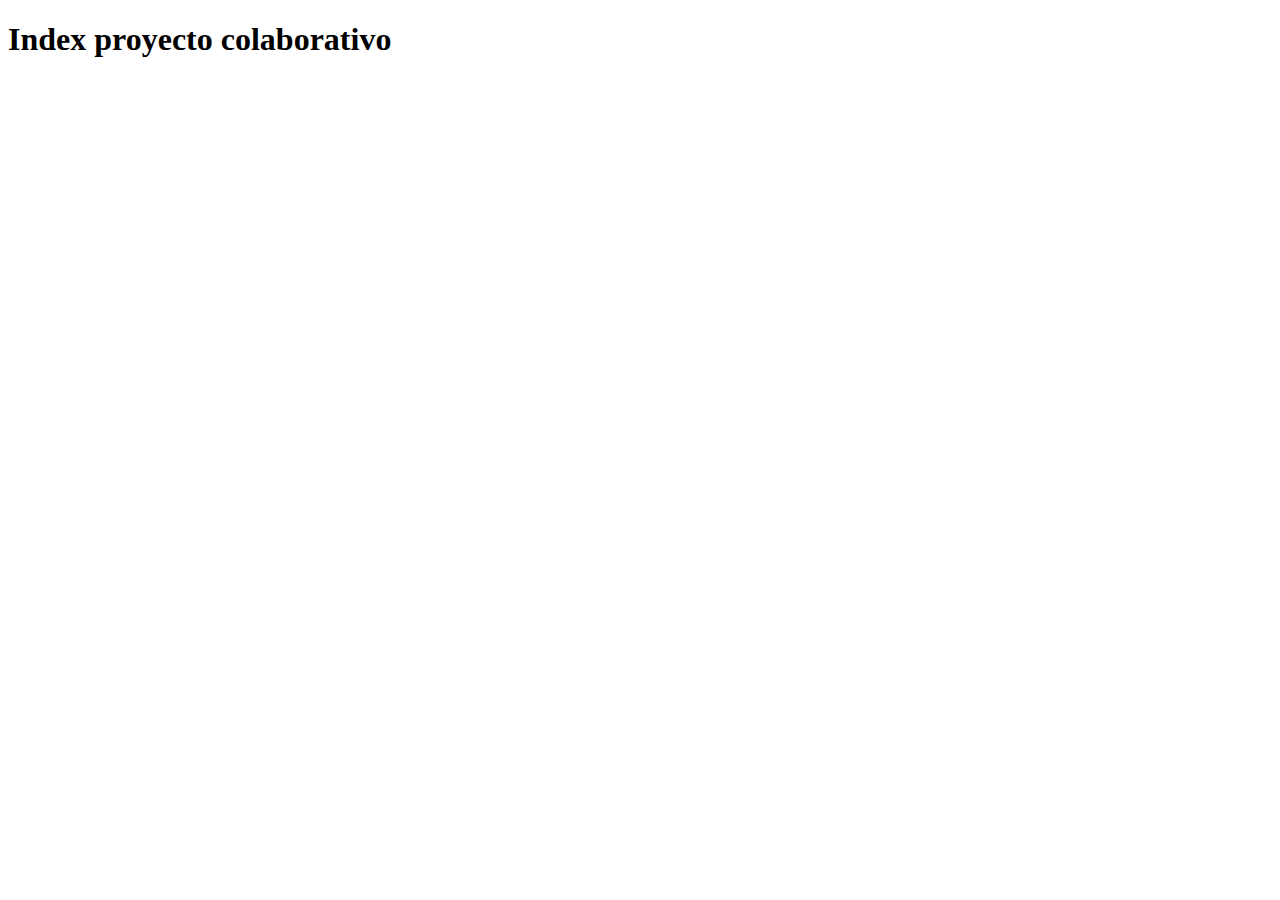
<file: index.html>
<!DOCTYPE html>
<html lang="es">
<head>
    <meta charset="UTF-8">
    <meta http-equiv="X-UA-Compatible" content="IE=edge">
    <meta name="viewport" content="width=device-width, initial-scale=1.0">
    <title>Index proyecto colaborativo</title>
</head>
<body>
    <h1>Index proyecto colaborativo</h1>    
</body>
</html>
</file>
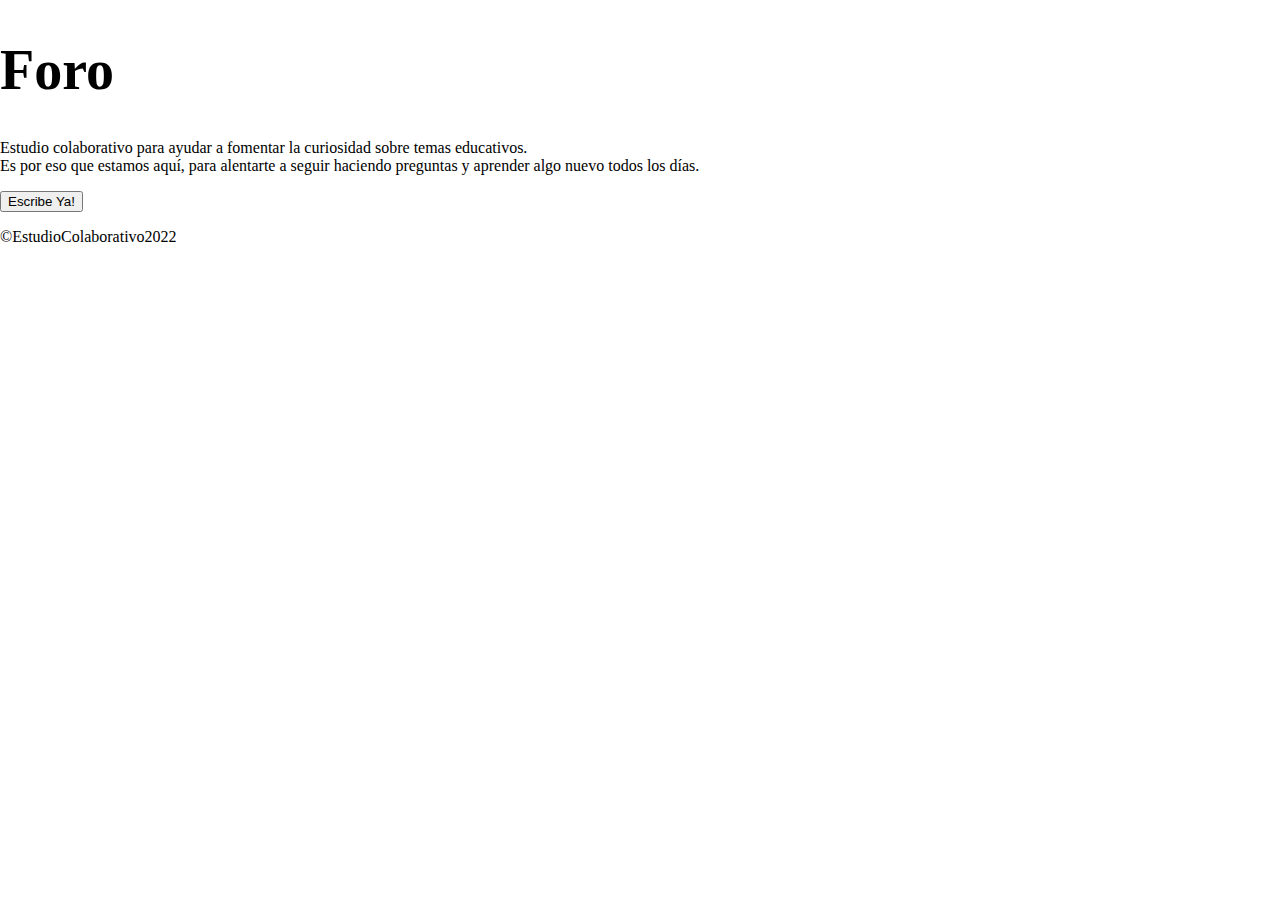
<file: Foro/index.html>
<!DOCTYPE html>
<html lang="en">
<head>
   
    <title>Foro</title>
<link rel="stylesheet" href="index.css">




</head>
<body>
    
    <section>
        <h1>Foro</h1>
        <p>
        Estudio colaborativo para ayudar a fomentar la curiosidad sobre temas educativos. <br>Es por eso que estamos aquí,
        para alentarte a seguir haciendo preguntas y aprender algo nuevo todos los días.
       
        </p>

    </section>
    <button>Escribe Ya!</button>
 <footer>
    <div class="container">
        <p>&copy;EstudioColaborativo2022</p>
    </div>

    </div>
 </footer>
</body>
</html>
</file>
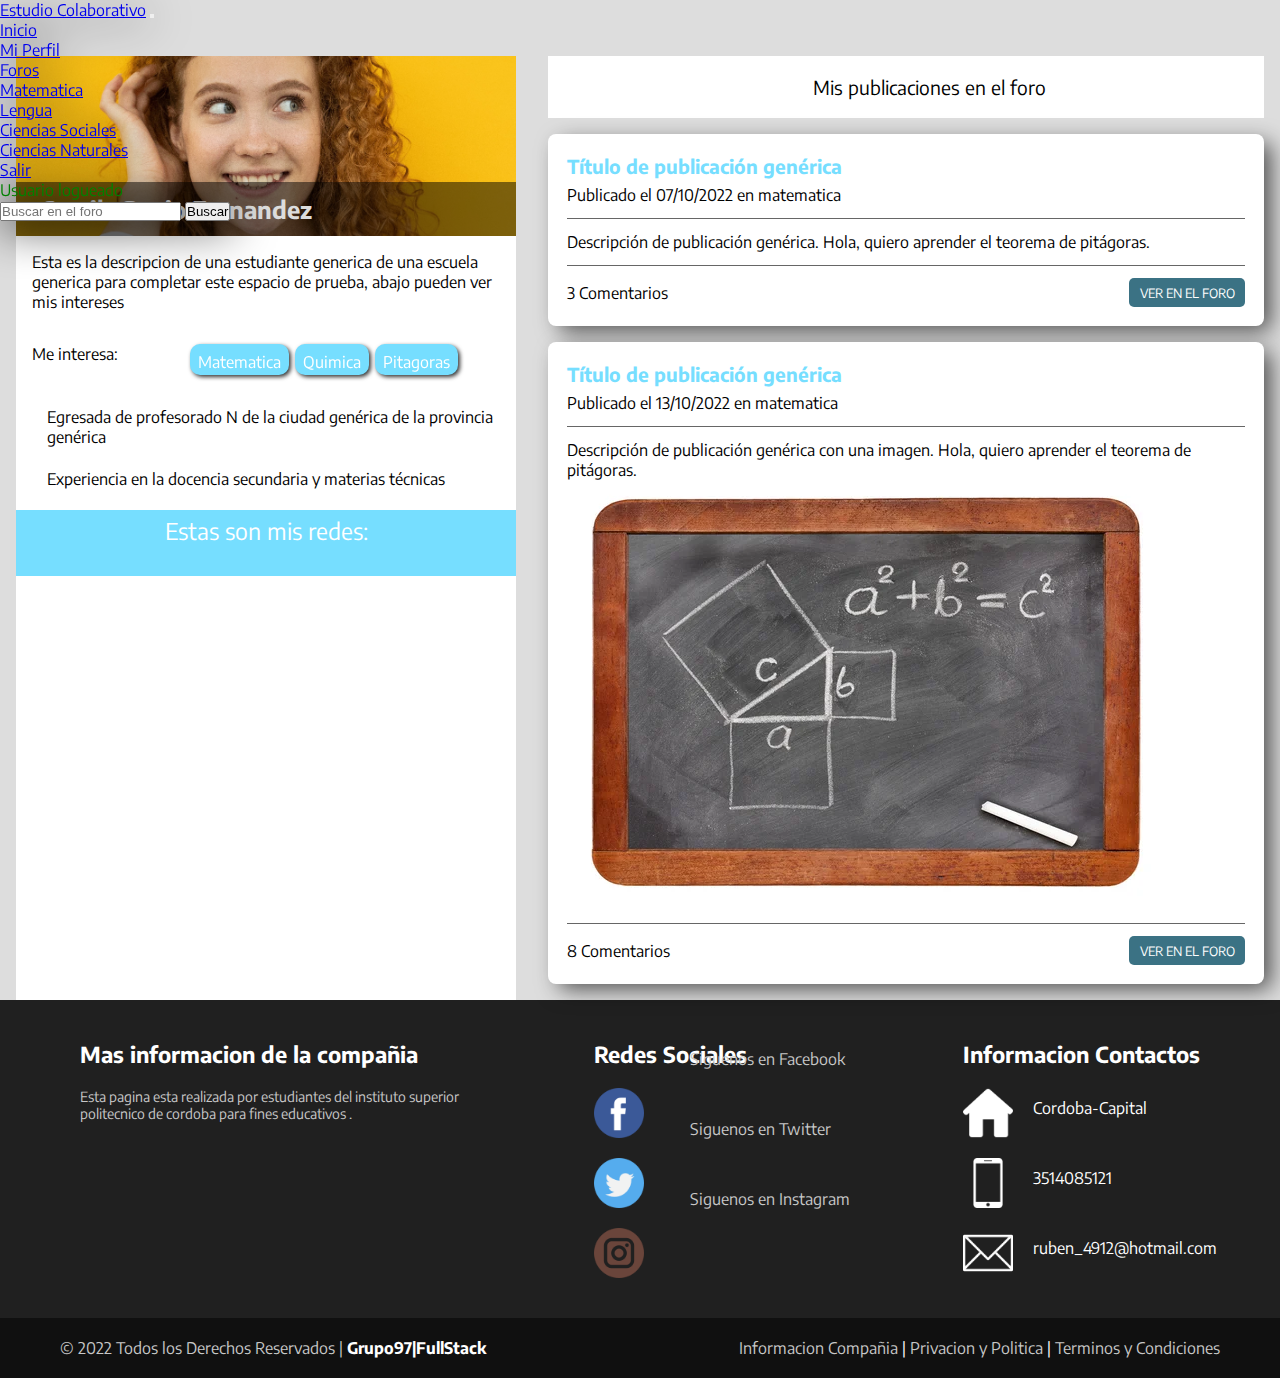
<file: index-loged.html>
<!DOCTYPE html>
<html lang="es">
<head>
    <meta charset="UTF-8">
    <meta http-equiv="X-UA-Compatible" content="IE=edge">
    <meta name="viewport" content="width=device-width, initial-scale=1.0">
    <title>Camila Rocio Fernandez - Estudio Colaborativo</title>
    
    <!--Bootstrap-->
    <link href="https://cdn.jsdelivr.net/npm/bootstrap@5.2.2/dist/css/bootstrap.min.css" rel="stylesheet" integrity="sha384-Zenh87qX5JnK2Jl0vWa8Ck2rdkQ2Bzep5IDxbcnCeuOxjzrPF/et3URy9Bv1WTRi" crossorigin="anonymous">
    <script src="https://cdn.jsdelivr.net/npm/bootstrap@5.2.2/dist/js/bootstrap.bundle.min.js" integrity="sha384-OERcA2EqjJCMA+/3y+gxIOqMEjwtxJY7qPCqsdltbNJuaOe923+mo//f6V8Qbsw3" crossorigin="anonymous"></script>
    
    <!--google fonts-->
    <link rel="preconnect" href="https://fonts.googleapis.com">
    <link rel="preconnect" href="https://fonts.gstatic.com" crossorigin>
    <link href="https://fonts.googleapis.com/css2?family=Encode+Sans:wght@300;500;700&display=swap" rel="stylesheet">
    
    <!--fontawesome icons-->
    <link rel="stylesheet" href="https://cdnjs.cloudflare.com/ajax/libs/font-awesome/6.2.0/css/all.min.css" integrity="sha512-xh6O/CkQoPOWDdYTDqeRdPCVd1SpvCA9XXcUnZS2FmJNp1coAFzvtCN9BmamE+4aHK8yyUHUSCcJHgXloTyT2A==" crossorigin="anonymous" referrerpolicy="no-referrer" />

    <!--mis estilos-->
    <link rel="stylesheet" href="estilos.css">

</head>
<body>
    

    <!--CABECERA EMPIEZA-->
    <header class="cabecera">
        <nav class="navbar navbar-expand-lg bg-light px-4">
            <div class="container-fluid">
                <a class="navbar-brand" href="#">Estudio Colaborativo</a>
                <button class="navbar-toggler" type="button" data-bs-toggle="collapse" data-bs-target="#navbarSupportedContent" aria-controls="navbarSupportedContent" aria-expanded="false" aria-label="Toggle navigation">
                <span class="navbar-toggler-icon"></span>
                </button>
                <div class="collapse navbar-collapse" id="navbarSupportedContent">
                <ul class="navbar-nav me-auto mb-2 mb-lg-0">
                    <li class="nav-item">
                    <a class="nav-link active" aria-current="page" href="#">Inicio</a>
                    </li>
                    <li class="nav-item">
                    <a class="nav-link" href="#">Mi Perfil</a>
                    </li>                        
                    <li class="nav-item dropdown">
                    <a class="nav-link dropdown-toggle" href="#" role="button" data-bs-toggle="dropdown" aria-expanded="false">
                        Foros
                    </a>
                    <ul class="dropdown-menu">
                        <li><a class="dropdown-item" href="#">Matematica</a></li>
                        <li><a class="dropdown-item" href="#">Lengua</a></li>
                        <li><a class="dropdown-item" href="#">Ciencias Sociales</a></li>
                        <li><a class="dropdown-item" href="#">Ciencias Naturales</a></li>                                               
                    </ul>
                    </li>
                    <li class="nav-item">
                        <a class="nav-link" href="index.html">Salir
                            <i class="fa-solid fa-arrow-right-from-bracket"></i>
                        </a>
                    </li>                        
                </ul>
                <p style = "color: green; ">Usuario logueado</p>
                <form class="d-flex" role="search">
                    <input class="form-control me-2" type="search" placeholder="Buscar en el foro" aria-label="Search">
                    <button class="btn btn-outline-success" type="submit">Buscar</button>
                </form>
                </div>
            </div>
            </nav>
    </header>
    <!--CABECERA termina-->

    <main class="contenedor-flex">
        <article class="personal">
            <section class="personal__cabecera">
                <img  class="personal__cabecera__imagen" 
                    id = "usuario-foto-perfil"
                    src="imgs/camila-perfil.jpg" 
                    alt="foto de perfil de camila fernandez"                    
                    >
                <h1 class="personal__cabecera__titulo"
                    id = "usuario-nombre-apellido">
                    Camila Rocio Fernandez
                </h1>
            </section>
            
            <section class="personal__descripcion ">
                <p class="personal__descripcion__p">
                    Esta es la descripcion de una estudiante generica de una escuela generica para completar este espacio de prueba, abajo pueden ver mis intereses
                </p>
            </section>
            <section class="personal__intereses ">
                <p class="personal__intereses_p">
                    Me interesa: 
                </p>
                <a href="#" class="personal__intereses_btn">
                    Matematica
                </a>
                <a  href="#" class="personal__intereses_btn">
                    Quimica
                </a>
                <a href="#"  class="personal__intereses_btn">
                    Pitagoras
                </a>
            </section>
            <section class="personal__experiencia ">
                <div class="personal__experiencia__item">                        
                    <i class="fa-solid fa-graduation-cap personal__experiencia__item__icon"></i>
                    <p class="personal__experiencia__item__texto">
                        Egresada de profesorado N de la ciudad genérica de la provincia genérica
                    </p>
                </div>
                <div class="personal__experiencia__item">                        
                    <i class="fa-solid fa-school personal__experiencia__item__icon"></i>
                    <p class="personal__experiencia__item__texto">
                    Experiencia en la docencia secundaria y materias técnicas
                    </p>
                </div>
            </section>
            
            <section class="personal__redes">
                <p class="personal__redes__titulo">
                    Estas son mis redes:
                </p>
                <div class="personal__redes__enlaces">
                    <div class="personal__redes__enlaces__item">
                        <a href="#facebook" class="personal__redes__enlaces__enlace">
                            <i class="fa-brands fa-facebook personal__redes__enlaces__enlace__icon"></i>
                        </a>
                    </div>                        
                    <div class="personal__redes__enlaces__item">
                        <a href="#facebook" class="personal__redes__enlaces__enlace">
                            <i class="fa-regular fa-envelope personal__redes__enlaces__enlace__icon"></i>
                        </a>
                    </div>
                    <div class="personal__redes__enlaces__item">
                        <a href="#facebook" class="personal__redes__enlaces__enlace">
                            <i class="fa-brands fa-github personal__redes__enlaces__enlace__icon"></i>
                        </a>
                    </div>                        
                    <div class="personal__redes__enlaces__item">
                        <a href="#facebook" class="personal__redes__enlaces__enlace">
                            <i class="fa-solid fa-globe  personal__redes__enlaces__enlace__icon"></i>
                        </a>
                    </div>
                </div>
            </section>
            
        </article>
        <article class="publicaciones">
            <section class="publicaciones__cabecera">
                <i class="fa-solid fa-bullhorn publicaciones__cabecera__icon"></i>
                <p class="publicaciones__cabecera__texto">
                    Mis publicaciones en el foro
                </p>
            </section>
            <section class="publicaciones__container ">
                <div class="publicaciones__container__item">
                    <h3 class="publicaciones__container__item__titulo">
                        Título de publicación genérica
                    </h3>
                    <p class="publicaciones__container__item__subtitulo ">
                        Publicado el <span id="publicacion-fecha">07/10/2022 </span>
                         en <span id="publicacion-categoria"> matematica </span>                          
                    </p>
                    <div class="publicaciones__container__item__contenido ">
                        <p class="publicaciones__container__item__text">
                            Descripción de publicación genérica. Hola, quiero aprender el teorema de pitágoras.
                        </p>                        
                    </div>
                    <div class="publicaciones__container__item__info">
                        <p class="publicaciones__container__item__info__comentarios" 
                            id="publicacion-comentarios">
                            3 Comentarios
                        </p>
                        <a href="#" class="publicaciones__container__item__info__btn"> ver en el foro</a>
                    </div>
                </div>
                <div class="publicaciones__container__item">
                    <h3 class="publicaciones__container__item__titulo">
                        Título de publicación genérica
                    </h3>
                    <p class="publicaciones__container__item__subtitulo ">
                        Publicado el <span id="publicacion-fecha">13/10/2022 </span>
                         en <span id="publicacion-categoria"> matematica </span>                          
                    </p>
                    <div class="publicaciones__container__item__contenido ">
                        <p class="publicaciones__container__item__text">
                            Descripción de publicación genérica con una imagen. Hola, quiero aprender el teorema de pitágoras.
                        </p>
                        
                        <img src="./imgs/imagen-posteo.jpg" alt="" class="publicaciones__container__item__contenido__img">
                        
                    </div>
                    <div class="publicaciones__container__item__info">
                        <p class="publicaciones__container__item__info__comentarios" 
                            id="publicacion-comentarios">
                            8 Comentarios
                        </p>
                        <a href="#" class="publicaciones__container__item__info__btn"> ver en el foro</a>
                    </div>
                </div>
            </section>
        </article>
    </main>

    <!--FOOTER ISAIS Empieza - hay que copiar el css y las 6 imagenes que enlaza-->
    <footer>    
        <div class="container-footer-all">    
            <div class="container-body">    
                <div class="colum1">
                    <h1>Mas informacion de la compañia</h1>    
                    <p>Esta pagina esta realizada por estudiantes del instituto
                        superior politecnico de cordoba para fines educativos .
                    </p>    
                </div>    
                <div class="colum2">    
                    <h1>Redes Sociales</h1>    
                    <div class="row">
                        <img src="imgs/imagen-facebok.png">
                        <label>Siguenos en Facebook</label>
                    </div>
                    <div class="row">
                        <img src="imgs/imagen-twiter.png">
                        <label>Siguenos en Twitter</label>
                    </div>
                    <div class="row">
                        <img src="imgs/imagen-instagram.png">
                        <label>Siguenos en Instagram</label>
                    </div>  
                </div>    
                <div class="colum3">    
                    <h1>Informacion Contactos</h1>    
                    <div class="row2">
                        <img src="imgs/imegen-house.png">
                        <label>Cordoba-Capital</label>
                    </div>    
                    <div class="row2">
                        <img src="imgs/imagen-celular.png">
                        <label>3514085121</label>
                    </div>    
                    <div class="row2">
                        <img src="imgs/imagen-contacto.png">
                        <label>ruben_4912@hotmail.com</label>
                    </div>    
                </div>    
            </div>    
        </div>    
        <div class="container-footer">
            <div class="footer">
                <div class="copyright">
                    © 2022 Todos los Derechos Reservados | <a>Grupo97|FullStack</a>
                </div>    
                <div class="information">
                    <a href="">Informacion Compañia</a> | 
                    <a href="">Privacion y Politica</a> | 
                    <a href="">Terminos y Condiciones</a>
                </div>
            </div>    
        </div>    
    </footer>
    <!--FOOTER ISAIS Termina-->

</body>
</html>
</file>
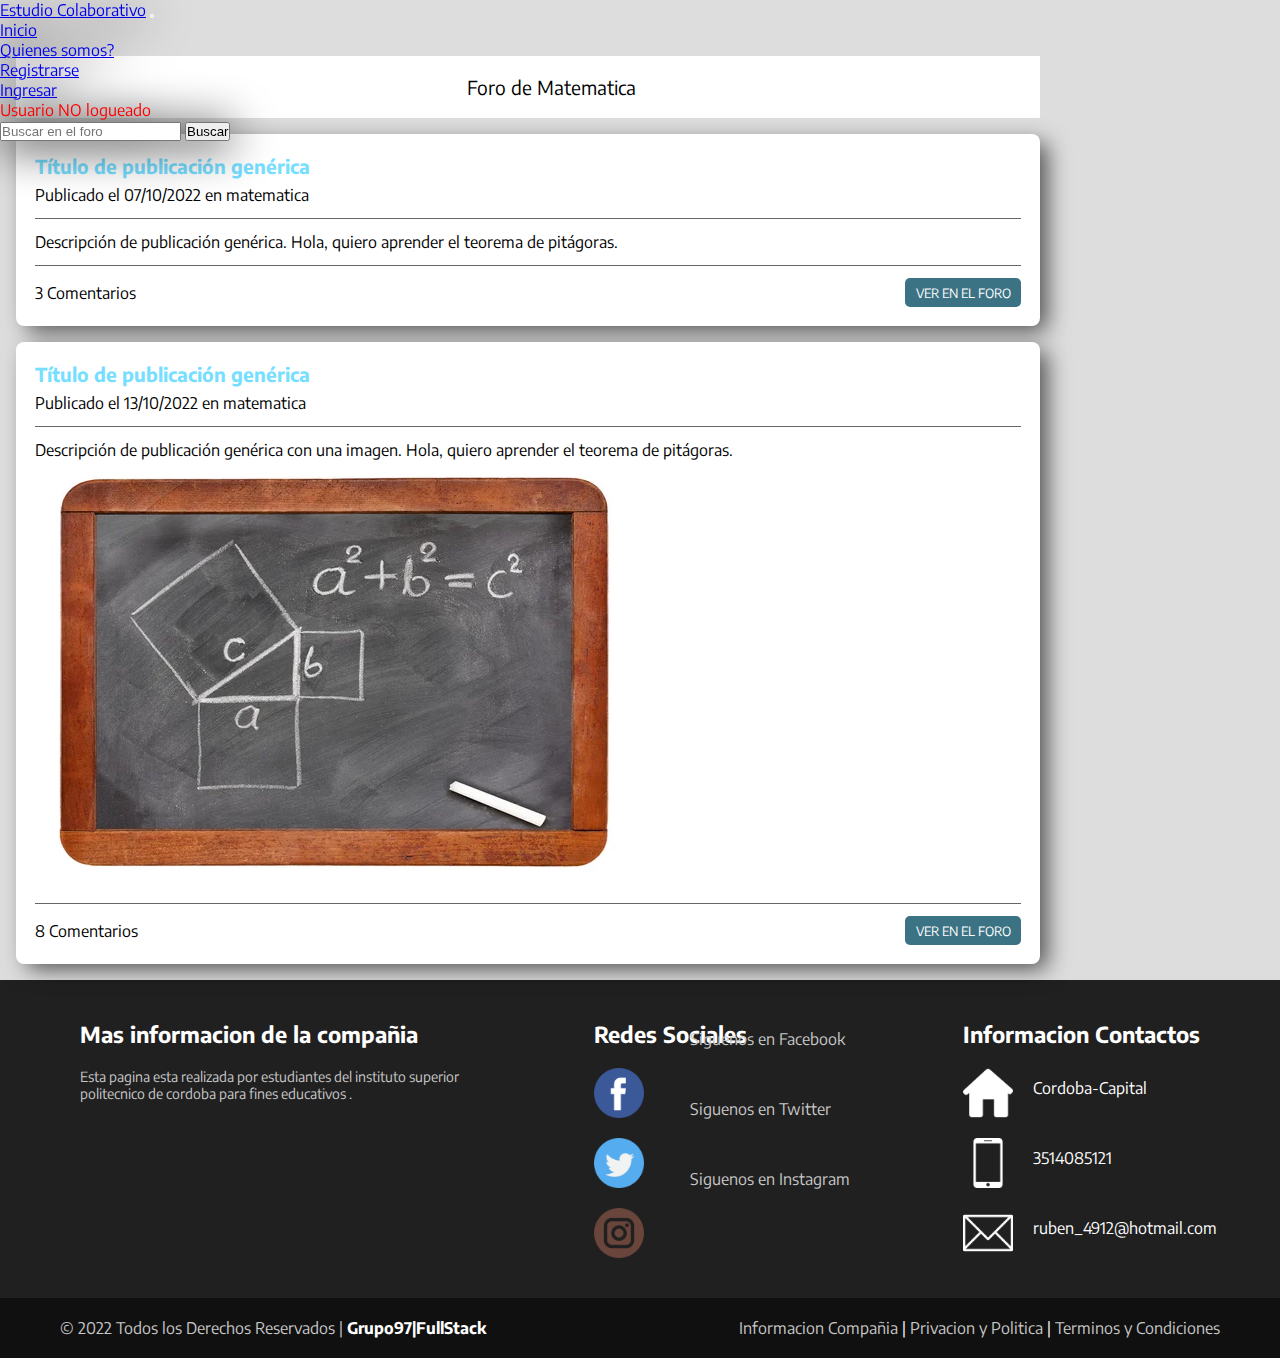
<file: post.html>
<!DOCTYPE html>
<html lang="es">
<head>
    <meta charset="UTF-8">
    <meta http-equiv="X-UA-Compatible" content="IE=edge">
    <meta name="viewport" content="width=device-width, initial-scale=1.0">
    <title>Camila Rocio Fernandez - Estudio Colaborativo</title>
    
    <!--Bootstrap-->
    <link href="https://cdn.jsdelivr.net/npm/bootstrap@5.2.2/dist/css/bootstrap.min.css" rel="stylesheet" integrity="sha384-Zenh87qX5JnK2Jl0vWa8Ck2rdkQ2Bzep5IDxbcnCeuOxjzrPF/et3URy9Bv1WTRi" crossorigin="anonymous">
    <script src="https://cdn.jsdelivr.net/npm/bootstrap@5.2.2/dist/js/bootstrap.bundle.min.js" integrity="sha384-OERcA2EqjJCMA+/3y+gxIOqMEjwtxJY7qPCqsdltbNJuaOe923+mo//f6V8Qbsw3" crossorigin="anonymous"></script>
    
    <!--google fonts-->
    <link rel="preconnect" href="https://fonts.googleapis.com">
    <link rel="preconnect" href="https://fonts.gstatic.com" crossorigin>
    <link href="https://fonts.googleapis.com/css2?family=Encode+Sans:wght@300;500;700&display=swap" rel="stylesheet">
    
    <!--fontawesome icons-->
    <link rel="stylesheet" href="https://cdnjs.cloudflare.com/ajax/libs/font-awesome/6.2.0/css/all.min.css" integrity="sha512-xh6O/CkQoPOWDdYTDqeRdPCVd1SpvCA9XXcUnZS2FmJNp1coAFzvtCN9BmamE+4aHK8yyUHUSCcJHgXloTyT2A==" crossorigin="anonymous" referrerpolicy="no-referrer" />

    <!--mis estilos-->
    <link rel="stylesheet" href="estilos.css">

</head>
<body>
    
    <!--CABECERA EMPIEZA-->
    <header class="cabecera">
        <nav class="navbar navbar-expand-lg bg-light px-4">
            <div class="container-fluid">
                <a class="navbar-brand" href="#">Estudio Colaborativo</a>
                <button class="navbar-toggler" type="button" data-bs-toggle="collapse" data-bs-target="#navbarSupportedContent" aria-controls="navbarSupportedContent" aria-expanded="false" aria-label="Toggle navigation">
                <span class="navbar-toggler-icon"></span>
                </button>
                <div class="collapse navbar-collapse" id="navbarSupportedContent">
                <ul class="navbar-nav me-auto mb-2 mb-lg-0">
                    <li class="nav-item">
                        <a class="nav-link active" aria-current="page" href="#">Inicio</a>
                    </li>       
                    <li class="nav-item">
                        <a class="nav-link active" aria-current="page" href="#">Quienes somos?</a>
                    </li>                                          
                    <li class="nav-item">
                        <a class="nav-link active" aria-current="page" href="#">Registrarse</a>
                    </li> 
                    <li class="nav-item">
                        <a class="nav-link" href="index-loged.html">Ingresar
                            <i class="fa-solid fa-arrow-right-to-bracket"></i>
                        </a>
                    </li>                        
                </ul>
                <p style = "color: red; ">Usuario NO logueado</p>
                <form class="d-flex" role="search">
                    <input class="form-control me-2" type="search" placeholder="Buscar en el foro" aria-label="Search">
                    <button class="btn btn-outline-success" type="submit">Buscar</button>
                </form>
                </div>
            </div>
            </nav>
    </header>
    <!--CABECERA termina-->

    <main class="contenedor-flex">

       <!--Aca vá el contenido principal-->
        <article class="publicaciones">
            <section class="publicaciones__cabecera">
                <i class="fa-solid fa-bullhorn publicaciones__cabecera__icon"></i>
                <p class="publicaciones__cabecera__texto">
                    Foro de Matematica
                </p>
            </section>
            <section class="publicaciones__container ">
                <div class="publicaciones__container__item">
                    <h3 class="publicaciones__container__item__titulo">
                        Título de publicación genérica
                    </h3>
                    <p class="publicaciones__container__item__subtitulo ">
                        Publicado el <span id="publicacion-fecha">07/10/2022 </span>
                         en <span id="publicacion-categoria"> matematica </span>                          
                    </p>
                    <div class="publicaciones__container__item__contenido ">
                        <p class="publicaciones__container__item__text">
                            Descripción de publicación genérica. Hola, quiero aprender el teorema de pitágoras.
                        </p>                        
                    </div>
                    <div class="publicaciones__container__item__info">
                        <p class="publicaciones__container__item__info__comentarios" 
                            id="publicacion-comentarios">
                            3 Comentarios
                        </p>
                        <a href="#" class="publicaciones__container__item__info__btn"> ver en el foro</a>
                    </div>
                </div>
                <div class="publicaciones__container__item">
                    <h3 class="publicaciones__container__item__titulo">
                        Título de publicación genérica
                    </h3>
                    <p class="publicaciones__container__item__subtitulo ">
                        Publicado el <span id="publicacion-fecha">13/10/2022 </span>
                         en <span id="publicacion-categoria"> matematica </span>                          
                    </p>
                    <div class="publicaciones__container__item__contenido ">
                        <p class="publicaciones__container__item__text">
                            Descripción de publicación genérica con una imagen. Hola, quiero aprender el teorema de pitágoras.
                        </p>
                        
                        <img src="./imgs/imagen-posteo.jpg" alt="" class="publicaciones__container__item__contenido__img">
                        
                    </div>
                    <div class="publicaciones__container__item__info">
                        <p class="publicaciones__container__item__info__comentarios" 
                            id="publicacion-comentarios">
                            8 Comentarios
                        </p>
                        <a href="#" class="publicaciones__container__item__info__btn"> ver en el foro</a>
                    </div>
                </div>
            </section>
            
        </article>
        
    </main>

 <!--FOOTER ISAIS Empieza - hay que copiar el css y las 6 imagenes que enlaza-->
    <footer>    
        <div class="container-footer-all">    
            <div class="container-body">    
                <div class="colum1">
                    <h1>Mas informacion de la compañia</h1>    
                    <p>Esta pagina esta realizada por estudiantes del instituto
                        superior politecnico de cordoba para fines educativos .
                    </p>    
                </div>    
                <div class="colum2">    
                    <h1>Redes Sociales</h1>    
                    <div class="row">
                        <img src="imgs/imagen-facebok.png">
                        <label>Siguenos en Facebook</label>
                    </div>
                    <div class="row">
                        <img src="imgs/imagen-twiter.png">
                        <label>Siguenos en Twitter</label>
                    </div>
                    <div class="row">
                        <img src="imgs/imagen-instagram.png">
                        <label>Siguenos en Instagram</label>
                    </div>  
                </div>    
                <div class="colum3">    
                    <h1>Informacion Contactos</h1>    
                    <div class="row2">
                        <img src="imgs/imegen-house.png">
                        <label>Cordoba-Capital</label>
                    </div>    
                    <div class="row2">
                        <img src="imgs/imagen-celular.png">
                        <label>3514085121</label>
                    </div>    
                    <div class="row2">
                        <img src="imgs/imagen-contacto.png">
                        <label>ruben_4912@hotmail.com</label>
                    </div>    
                </div>    
            </div>    
        </div>    
        <div class="container-footer">
            <div class="footer">
                <div class="copyright">
                    © 2022 Todos los Derechos Reservados | <a>Grupo97|FullStack</a>
                </div>    
                <div class="information">
                    <a href="">Informacion Compañia</a> | 
                    <a href="">Privacion y Politica</a> | 
                    <a href="">Terminos y Condiciones</a>
                </div>
            </div>    
        </div>    
    </footer>
<!--FOOTER ISAIS Termina-->

</body>
</html>
</file>
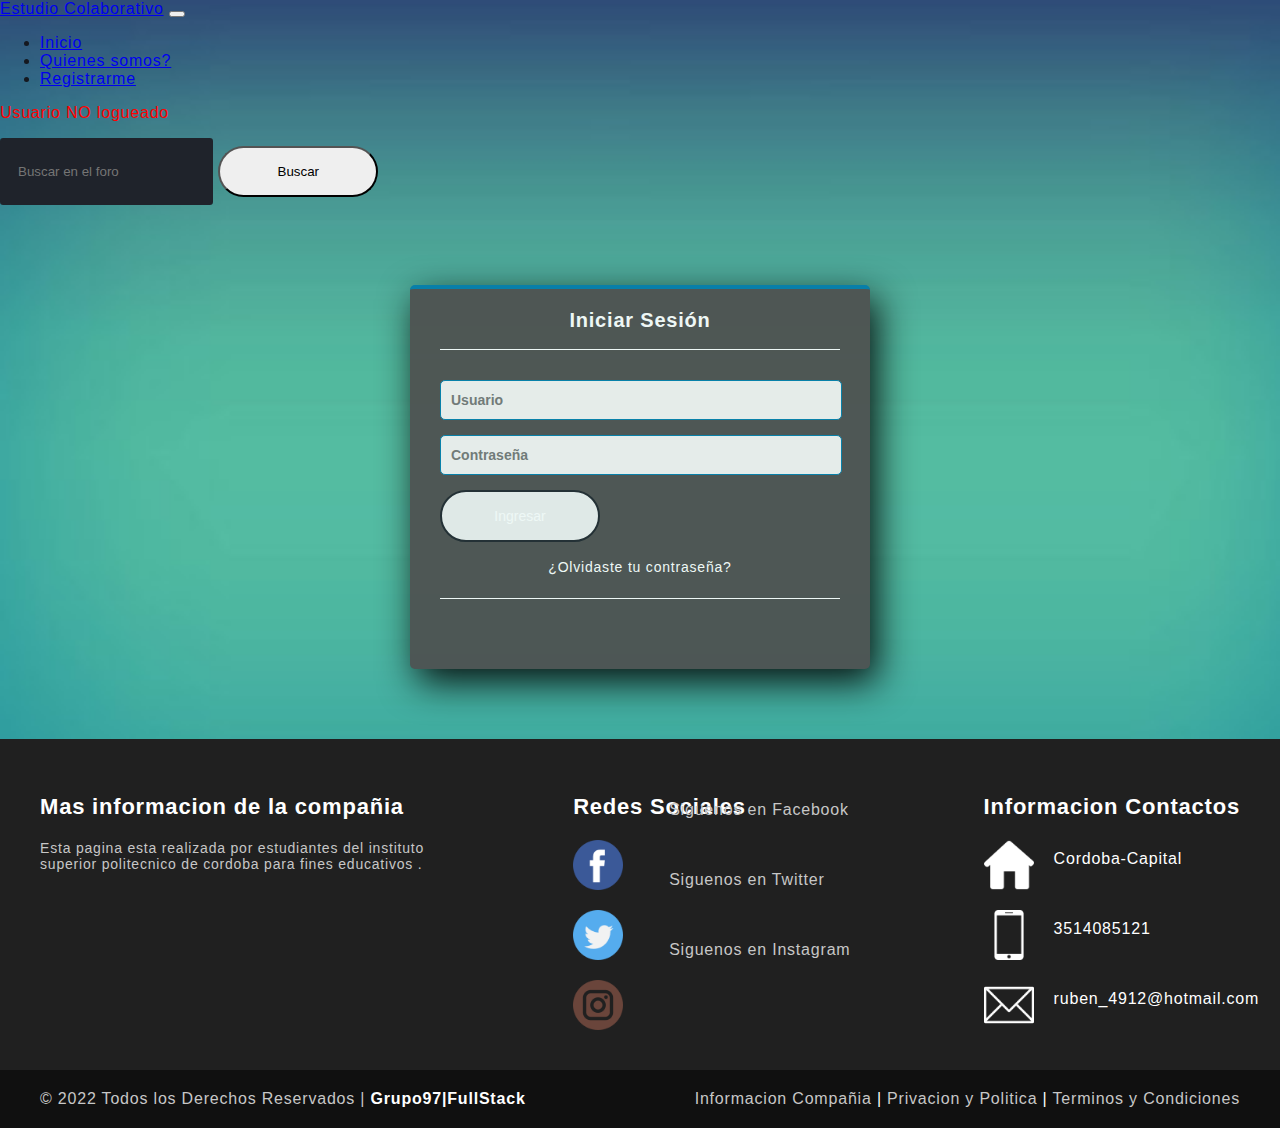
<file: 01.frontend/html/inicioSesionAgusClara.html>
<!DOCTYPE html>
<html lang="en" dir="ltr">
  <head>
    <meta charset="utf-8">
    <title>Iniciar Sesión</title>

     <!--Bootstrap-->
     <link href="https://cdn.jsdelivr.net/npm/bootstrap@5.2.2/dist/css/bootstrap.min.css" rel="stylesheet" integrity="sha384-Zenh87qX5JnK2Jl0vWa8Ck2rdkQ2Bzep5IDxbcnCeuOxjzrPF/et3URy9Bv1WTRi" crossorigin="anonymous">
     <script src="https://cdn.jsdelivr.net/npm/bootstrap@5.2.2/dist/js/bootstrap.bundle.min.js" integrity="sha384-OERcA2EqjJCMA+/3y+gxIOqMEjwtxJY7qPCqsdltbNJuaOe923+mo//f6V8Qbsw3" crossorigin="anonymous"></script>
     
     <!--google fonts-->
     <link rel="preconnect" href="https://fonts.googleapis.com">
     <link rel="preconnect" href="https://fonts.gstatic.com" crossorigin>
     <link href="https://fonts.googleapis.com/css2?family=Encode+Sans:wght@300;500;700&display=swap" rel="stylesheet">
     
     <!--fontawesome icons-->
     <link rel="stylesheet" href="https://cdnjs.cloudflare.com/ajax/libs/font-awesome/6.2.0/css/all.min.css" integrity="sha512-xh6O/CkQoPOWDdYTDqeRdPCVd1SpvCA9XXcUnZS2FmJNp1coAFzvtCN9BmamE+4aHK8yyUHUSCcJHgXloTyT2A==" crossorigin="anonymous" referrerpolicy="no-referrer" />
 
     <!--mis estilos-->

    <link rel="stylesheet" href="estilo.css">
  </head>

  <body>
    
    <main class="contenedor-flex">
        <header class="cabecera">
            <nav class="navbar navbar-expand-lg bg-light">
                <div class="container-fluid">
                    <a class="navbar-brand" href="#">Estudio Colaborativo</a>
                    <button class="navbar-toggler" type="button" data-bs-toggle="collapse" data-bs-target="#navbarSupportedContent" aria-controls="navbarSupportedContent" aria-expanded="false" aria-label="Toggle navigation">
                    <span class="navbar-toggler-icon"></span>
                    </button>
                    <div class="collapse navbar-collapse" id="navbarSupportedContent">
                    <ul class="navbar-nav me-auto mb-2 mb-lg-0">
                        <li class="nav-item">
                            <a class="nav-link active" aria-current="page" href="./inicioIsaias.html">Inicio</a>
                        </li>       
                        <li class="nav-item">
                            <a class="nav-link active" aria-current="page" href="./inicioIsaias.html">Quienes somos?</a>
                        </li>                                          
                        <li class="nav-item">
                            <a class="nav-link" href="registroAle.html">Registrarme
                                <i class="fa-solid fa-arrow-right-to-bracket"></i>
                            </a>
                        </li>                        
                    </ul>
                    <p style = "color: red; ">Usuario NO logueado</p>
                    <form class="d-flex" role="search">
                        <input class="form-control me-2" type="search" placeholder="Buscar en el foro" aria-label="Search">
                        <button class="btn btn-outline-success" type="submit">Buscar</button>
                    </form>
                    </div>
                </div>
                </nav>
        </header>
    <!-- <div class="container">
	<div class="header-bar">
		<h1 class="title">Estudio Colaborativo</h1>
		<ul class="slider-menu">
			<li>Inicio</li>
			<li>Registrarme</li>
		</ul>
	</div>
</div> -->
    <section class="form-login">
      <h5>Iniciar Sesión</h5>
      <input class="controls" type="text" name="usuario" value="" placeholder="Usuario">
      <input class="controls" type="password" name="contrasena" value="" placeholder="Contraseña">
      <!-- <input class="buttons" type="submit" name="ingresar" value="Ingresar"> -->
      <button class="btn btn-outline-dark d-inline-block text-light mr-6 mb-10 "><a href="perfilCesar.html">Ingresar</button> </a>    
      <p><a href="#">¿Olvidaste tu contraseña?</a></p>
    
    </section>

    <footer>

        <div class="container-footer-all">

            <div class="container-body">

                <div class="colum1">
                    <h1>Mas informacion de la compañia</h1>

                    <p>Esta pagina esta realizada por estudiantes del instituto  
                        superior politecnico de cordoba para fines educativos .</p></p>

                </div>

                <div class="colum2">

                    <h1>Redes Sociales</h1>

                    <div class="row">
                        <img src="../imagenes/imagen-facebok.png">
                        <label>Siguenos en Facebook</label>
                    </div>
                    <div class="row">
                        <img src="../imagenes/imagen-twiter.png">
                        <label>Siguenos en Twitter</label>
                    </div>
                    <div class="row">
                        <img src="../imagenes/imagen-instagram.png">
                        <label>Siguenos en Instagram</label>
                    </div>
                    


                </div>

                <div class="colum3">

                    <h1>Informacion Contactos</h1>

                    <div class="row2">
                        <img src="../imagenes/imegen-house.png">
                        <label>Cordoba-Capital</label>
                    </div>

                    <div class="row2">
                        <img src="../imagenes/imagen-celular.png">
                        <label>3514085121</label>
                    </div>

                    <div class="row2">
                        <img src="../imagenes/imagen-contacto.png">
                        <label>ruben_4912@hotmail.com</label>
                    </div>

                </div>

            </div>

        </div>

        <div class="container-footer">
            <div class="footer">
                <div class="copyright">
                    © 2022 Todos los Derechos Reservados | <a>Grupo97|FullStack</a>
                </div>

                <div class="information">
                    <a href="">Informacion Compañia</a> | <a href="">Privacion y Politica</a> | <a href="">Terminos
                        y Condiciones</a>
                </div>
            </div>

        </div>

    </footer>


  </body>
</html>
</file>
<file: Foro/index.css>
h1{font-size: 3.5em;}
p{font-size: 1,50em;}

body{
    font-family: 'Times New Roman', Times, serif;
    margin: 0;

    bottom{
        font-size: 2em;
        font-weight: bold;
        padding: 10px 20px;
        border-radius: 10px;
        border: 2px solid rgba(0,0,0);
        box-shadow: 2px 2px 10x ;
        

    }

    button:hover{
        background-color: aqua;
    }
    
    .container{
        max-width: 1400px;
        margin: auto;
    }
    header{
        background-color: rgb(255, 255, 255);
        
    }
 header .container{
    display: flex;
    flex-direction: column;
    align-items: center;

 }
 header a{
    padding: 5px 12px;
    text-decoration: none;
    font-weight: bold;
    color: black;

 }
 #hero{
    display: flex;
    align-items: center;
    justify-content: center;
    text-align: center;
    flex-direction: column;
    height: 90vh;
    color: white;
    background-image: linear-gradient(
        0deg,
        rgba(0,0,0,0,5),
        rgba(0,0,0,0,5)
    )
    url(imagenes.jpg/fondo1.jpg);
    background-repeat: no-repeat ;
    background-size: cover;
    background-position: center center;

 }

 #hero h1{
    color: white;
 }
 footer. .container{
    justify-content: flex-end;
 }
 

    
}
</file>
<file: estilos.css>
*,
*::after,
*::before{
    margin: 0;
    padding: 0;
    box-sizing: border-box;
}
body{
    font-family: 'Encode Sans', sans-serif;
    background-color: #ddd;
    padding-top: 56px;
    
}

.contenedor-flex{
    display: flex;
    flex-direction: column;
}

.personal {    
    max-width: 500px;
    margin: 0 auto 0 auto;
    background-color: #fff;
}

.personal__cabecera{
    height: 20vh;     
    overflow: hidden;
    position: relative;
}
.personal__cabecera__imagen{
    width: 100%;
    height: 100%;
    object-fit: cover;   
    object-position: 0% 40%;
    
}
.personal__cabecera__titulo{
    position: absolute;
    font-size: 1.5em;
    bottom: 0px;
    width: 100%;
    padding: 0.5em 1em 0.5em 1em;
    background-color: rgba(0, 0, 0, 0.5);
    color: #ddd;
}

.personal__descripcion{
    padding: 1em ;
}

.personal__descripcion__p{
    width: 100%;
}
.personal__intereses{
    display: flex;
    flex-direction: row;
    flex-wrap: wrap;
    padding: 1em ;
}
.personal__intereses_p{
    width: 33%;
}
.personal__intereses_btn{    
    margin: 0em 0.2em;
    padding: 0.5em 0.5em 0.2em 0.5em;
    border-radius: 10px;
    text-decoration: none;
    color: #fff;
    background-color: #76DEFF;
    filter: drop-shadow(2px 2px 2px #333);
}

.personal__experiencia__item{
    display: flex;
    flex-direction: row;
    align-items: center;
    margin: 1em 0em;
}
.personal__experiencia__item__icon {
    padding: 0.6em ;
    font-size: 1.6em;
    color: #D3A00C;
}

.personal__redes{
    background-color: #76DEFF;
    color: #fff;
    font-size: 1.8em;
    padding: 0.2em 0;
}
.personal__redes__titulo{
    text-align: center;
    margin-bottom: 0.5em;
    font-size: 0.8em;
}
.personal__redes__enlaces{
    width: 60%;
    margin: 0 auto 0.5em auto;
    display: flex;
    justify-content: space-between;    
}
.personal__redes__enlaces__enlace__icon{
    color: #fff;    
}
.personal__redes__enlaces__enlace__icon:hover{
    color: #D3A00C;
}


.publicaciones__cabecera{
    display: flex;    
    flex-direction: row;
    justify-content: center;
    padding: 1em;
    margin-top: 1em;
    background-color: #fff;
    font-size: 1.2em;
}

.publicaciones__cabecera__icon{
    margin: 0 1em;
    font-size: 1.2em;
}
.publicaciones__container__item{
    background-color: #fff;
    margin: 1em auto 1em auto;
    padding: 1.2em;
    border-radius: 8px;
    box-shadow: 9px 7px 22px -2px rgba(0,0,0,0.64);
    width: 90vw;
    min-width: 300px;
    max-width: 500px;
}

.publicaciones__container__item__titulo{
    color: #76DEFF;
    margin-bottom: 0.4em;
    font-size: 1.2em;
}
.publicaciones__container__item__subtitulo{
    font-size: 1em;
}

.publicaciones__container__item__contenido{
    border: solid 1px #666;
    border-left: none;
    border-right: none;
    padding: 0.8em 0em;
    margin: 0.8em 0em;
}

.publicaciones__container__item__info{
    display: flex;
    flex-direction: row;
    justify-content: space-between;
    align-items: center;
}

.publicaciones__container__item__contenido__img{
    width: 100%;
    max-width: 600px;
    min-width: 200px;
    height: auto;
}

.publicaciones__container__item__info__btn{
    text-decoration: none;
    text-transform: uppercase;
    background-color: #3B7284;
    color: #fff;
    font-size: 0.8em;
    padding: 0.5em 0.8em;
    border-radius: 5px;    
}

.publicaciones__container__item__info__btn:hover {
    color: #333;
    border: solid 1px #333;
    background-color: #56a8c4;
}

.cabecera{
    position: fixed;
    top: 0;
    z-index: 2;
    width: 100vw;        
    filter: drop-shadow(0px 4px 23px #000);  
}

@media (min-width: 1000px){
    
    .contenedor-flex {
        flex-direction: row;
        justify-content: flex-start;
        width: 100vw;
    }
    .personal {
        
        margin: 0 1em;
    }
    
    .publicaciones {
        margin: 0 1em;
        width: 80%;        
    }
   
    .publicaciones__container__item{
        width: 100%;
        max-width: 1800px;
    }
    .publicaciones__cabecera{
        margin-top: 0;
    }
   
}




/*CODIGO ISAIS EMPIEZA*/
/* foooter */
footer{
    width: 100%;
    background: #202020;
    color: white;   
    
}

.container-footer-all{
    width: 100%;
    max-width: 1200px;
    margin: auto;
    padding: 40px;
}

.container-body{
    display: flex;
    justify-content: space-between;
}

.colum1{
    max-width: 400px;
}

.colum1 h1{
    font-size: 22px;
}

.colum1 p{
    font-size: 14px;
    color: #C7C7C7;
    margin-top: 20px;
}

.colum2{
    max-width: 400px;
    
}

.colum2 h1{
    font-size: 22px;
}

.row {
    margin-top: 20px;
    display: flex;
    flex-direction: row;
    align-content: center;
}

.row img{
    width: 50px;
    height: auto;
}

.row label{
    
    margin-top: -39px;
    margin-left: 46px;
    color: #C7C7C7;
}


.colum3{
    max-width: 400px;
}

.colum3 h1{
    font-size: 22px;
}

.row2{
    margin-top: 20px;
    display: flex;
}

.row2 img{
    width: 50px;
    height: auto;
}

.row2 label{
    margin-top: 10px;
    margin-left: 20px;
    max-width: 140px;
}

.container-footer{
    width: 100%;  
    background: #101010;
}

.footer{
    max-width: 1200px;
    margin: auto;
    display: flex;
    justify-content: space-between;  
    padding: 20px;
}

.copyright{
    color: #C7C7C7;
}

.copyright a{
    text-decoration: none;
    color: white;
    font-weight: bold;
}

.information a{
    text-decoration: none;
    color: #C7C7C7;
}

@media screen and (max-width: 1100px){
    .container-body{
        flex-wrap: wrap;
    }
    .colum1{
        max-width: 100%;
    }
    .colum2,
    .colum3{
        margin-top: 40px;
    }
}
/*CODIGO ISAIS TERMINA*/
</file>
<file: 01.frontend/html/estilo.css>
:root {
    --color-dark: #15181f;
    --color-dark-x: #80a0df;
    --color-dark-xx: #1f232b;
    --color-light: #ffff; 
    --color-grey: #af315b; 
  }
  
  body{
      font-family: 'Roboto', sans-serif;
      font-size: 1rem;
      font-weight: 300; 
      background-color: var (var(--color-dark));
      color: var(--color-dark); 
      letter-spacing: .05rem;   
  }
  
  .bg-light {
      background: var (var(--color-dark-xx));
  }
  
  .bg-dark {
      background-color: var(--color-dark-x) !important;
  }
  
  .p-6{
      padding: 4rem 7rem;
  }
  
  .contact-box {
      padding: 3rem ;
  }
  
  .btn{
      font-weight: 400;
      padding: 1rem 2rem;
      border-radius: 5rem;
      min-width: 10rem ;
  }
  
  .btn-outline-dark {
    border: 2px solid var(--color-dark-xx);
  }
  
  .form-control {
      background-color: var(--color-dark-xx);
      border: 2px solid var(--color-dark-xx); 
      border-radius: .2rem;
      padding: 1.5rem 1rem; 
  }
  
  #register {
    background-image: url("../imagenes/Estudio\ Colaborativo.png");  
       /* background-color: #f5f6f8;  */
      background-size: cover;
      background-repeat: no-repeat;
      min-height: 100vh;
      min-width: 50vh;
  }
  
  .testimonial {
      bottom: 10px
  }
  
  @media (max-width: 572.98px){
      .p-6 {
          padding: 2rem;
     }
     .contact-box {
      padding: 0;
     }
  }


  @import url('https://fonts.googleapis.com/css?family=Parisienne|Quicksand&display=swap');

html,
body {
  height: 100%;
  margin: 0;

}

.lead {
  font-family: 'Quicksand';
}

.header-bar {
  position: relative;
  width: 80%;
  min-width: 300px;
  height: 50px;
  border: 10px solid transparent;
  border-top: 10px solid rgb(255, 255, 255);
  border-left: 10px solid rgb(255, 255, 255);
  opacity: 0.7;
  box-shadow: 4px 4px 5px rgba(0, 0, 0, 0.25) inset;
}

.header-bar::after {
  content: '';
  position: absolute;
  top: -10px;
  right: -10px;
  width: 30%;
  height: 49px;
  border: 10px solid transparent;
  border-bottom: 10px solid rgb(255, 255, 255);
  border-right: 10px solid rgb(255, 255, 255);
  transition: 0.3s linear all;
}

.header-bar>.title {
  position: absolute;
  top: calc(50% - 20px);
  left: 10px;
  transform: translateY(-50%);
  color: white;
  font-family: 'Quicksand',sans-serif;
  cursor: default;
  user-select: none;
  opacity: 1.0;
}

.slider-menu {
  position: absolute;
  top: 0;
  right: 0;
  display: flex;
  list-style-type: none;
  margin: 0;
  padding: 0;
  z-index: 1;
}

.slider-menu>li {
  display: inline-flex;
  padding: 14px;
  margin-left: 2px;
  font-family: 'Quicksand', sans-serif;
  color:rgb(255, 255, 255)
  /* cursor: pointer;
  transition: 0.3s linear all;
  user-select: none; */
}

.slider-menu>li:hover {
  color: #017bab;
  box-shadow: 0 50px 5px rgba(0, 0, 0, 0.15) inset;
}



  body {
    font-family: arial;
    background-image: url(../imagenes/2fondo.jpg);
    background-position: center;
    background-attachment: scroll;
    background-repeat: no-repeat;
    background-size:cover;
  }
  

  .form-login {
    width: 400px;
    height: 340px;
    background: #4e4d4d;
    margin: auto;
    margin-top: 80px;
    margin-bottom: 70px;
    box-shadow: 7px 13px 37px #000;
    padding: 20px 30px;
    border-top: 4px solid #017bab;
    border-radius: 5px;
    opacity: 0.9; 
    color: white;
  }
  
  .form-login h5 {
    margin: 0;
    text-align: center;
    height: 40px;
    margin-bottom: 30px;
    border-bottom: 1px solid;
    font-size: 20px;
  }
  
  .controls {
    width: 95%;
    border: 1px solid #017bab;
    margin-bottom: 15px;
    padding: 11px 10px;
    border-radius: 5px;
    background: #f5f2f2;
    font-size: 14px;
    font-weight: bold;
  }
  
  .buttons {
    width: 100%;
    height: 40px;
    background: #017bab;
    border-radius: 5px;
    border: none;
    color: white;
    margin-bottom: 16px;
  }
  
  .form-login p{
    height: 40px;
    text-align: center;
    border-bottom: 1px solid;
  }
  
  .form-login a {
    color: white;
    text-decoration: none;
    font-size: 14px;
  }
  
  .form-login a:hover {
    text-decoration: underline;
  }

  
/*CODIGO ISAIS EMPIEZA*/
/* foooter */
footer{
  width: 100%;
  background: #202020;
  color: white;   
  
}

.container-footer-all{
  width: 100%;
  max-width: 1200px;
  margin: auto;
  padding: 40px;
}

.container-body{
  display: flex;
  justify-content: space-between;
}

.colum1{
  max-width: 400px;
}

.colum1 h1{
  font-size: 22px;
}

.colum1 p{
  font-size: 14px;
  color: #C7C7C7;
  margin-top: 20px;
}

.colum2{
  max-width: 400px;
  
}

.colum2 h1{
  font-size: 22px;
}

.row {
  margin-top: 20px;
  display: flex;
  flex-direction: row;
  align-content: center;
}

.row img{
  width: 50px;
  height: auto;
}

.row label{
  
  margin-top: -39px;
  margin-left: 46px;
  color: #C7C7C7;
}


.colum3{
  max-width: 400px;
}

.colum3 h1{
  font-size: 22px;
}

.row2{
  margin-top: 20px;
  display: flex;
}

.row2 img{
  width: 50px;
  height: auto;
}

.row2 label{
  margin-top: 10px;
  margin-left: 20px;
  max-width: 140px;
}

.container-footer{
  width: 100%;  
  background: #101010;
}

.footer{
  max-width: 1200px;
  margin: auto;
  display: flex;
  justify-content: space-between;  
  padding: 20px;
}

.copyright{
  color: #C7C7C7;
}

.copyright a{
  text-decoration: none;
  color: white;
  font-weight: bold;
}

.information a{
  text-decoration: none;
  color: #C7C7C7;
}

@media screen and (max-width: 1100px){
  .container-body{
      flex-wrap: wrap;
  }
  .colum1{
      max-width: 100%;
  }
  .colum2,
  .colum3{
      margin-top: 40px;
  }
}
/*CODIGO ISAIS TERMINA*/
</file>
